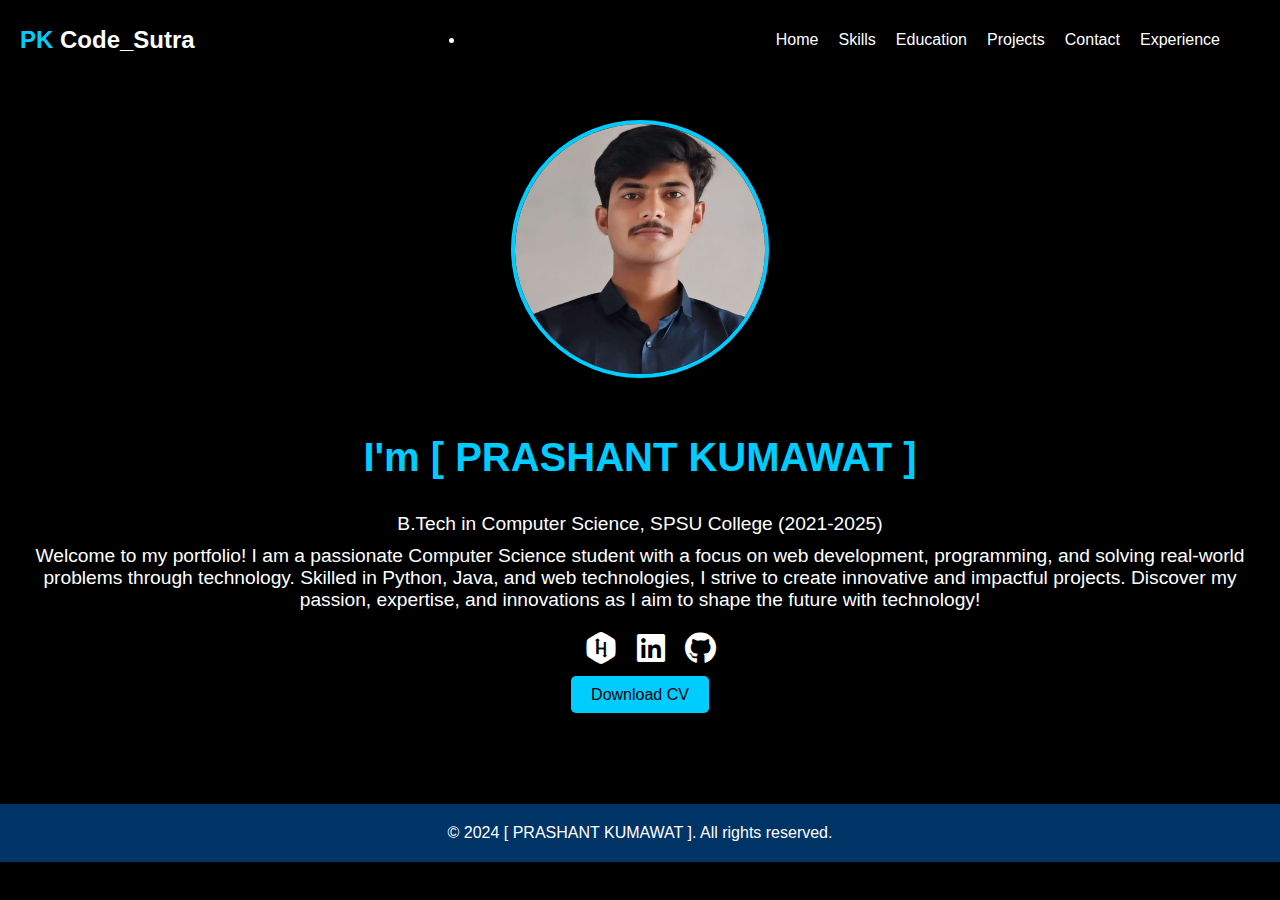
<file: index.html>
<!DOCTYPE html>
<html lang="en">
<head>
    <meta charset="UTF-8">
    <meta name="viewport" content="width=device-width, initial-scale=1.0">
    <title>Portfolio | Home</title>
    <link rel="stylesheet" href="CSS/style.CSS">
    <link rel="stylesheet" href="https://cdnjs.cloudflare.com/ajax/libs/font-awesome/5.15.4/css/all.min.css">
</head>
<body>
    <!-- Header -->
    <header>
        <div class="nav">
            <h1><span>PK</span> Code_Sutra</h1>
            <div class="menu-toggle" onclick="toggleMenu()">☰</div>
            <li><a></a></li>
            <nav>
                <ul id="nav-ul">
                    <li><a href="index.html">Home</a></li>
                    <li><a href="skills.html">Skills</a></li>
                    <li><a href="education.html">Education</a></li>
                    <li><a href="projects.html">Projects</a></li>
                    <li><a href="contact.html">Contact</a></li>
                    <li><a href="experience.html">Experience</a></li>
                    <li><a></a></li>
                    <li><a></a></li>
                    <li><a></a></li>
                    <li><a></a></li>
                </ul>
            </nav>
        </div>
    </header>

    <!-- Home Section -->
    <section class="hero">
        <div class="container">
            <img src="IMAGE/MY IMAGE.jpg" alt="Your Photo" class="profile-pic">
            <h2>I'm <span>[ PRASHANT KUMAWAT ]</span></h2>
            <p>B.Tech in Computer Science, SPSU College (2021-2025)</p>
            <p>Welcome to my portfolio! I am a passionate Computer Science student with a focus on web development, programming,
                and solving real-world problems through technology. Skilled in Python, Java, and web technologies,
                I strive to create innovative and impactful projects.
                Discover my passion, expertise, and innovations as I aim to shape the future with technology!</p>
            <div class="social-icons">
                <a href="https://leetcode.com/u/PR143_asH/" target="_blank"><i class="cib-leetcode"></i></a>
                <a href="https://www.hackerrank.com/profile/prashantkumawat4" target="_blank"><i class="fab fa-hackerrank"></i></a>
                <a href="https://www.linkedin.com/in/theprashant-kumawat-bba8aa267/" target="_blank"><i class="fab fa-linkedin"></i></a>
                <a href="https://github.com/ER-prashant-kumawat" target="_blank"><i class="fab fa-github"></i></a>
            </div>
            <br>
            <a href="https://drive.google.com/file/d/1u-QFXwc5mXP-_hpVIPaC4kNRT3-ic-FJ/view?usp=sharing" class="cv-btn" download>Download CV</a>
        </div>
    </section>

    <!-- Footer -->
    <footer>
        <p>© 2024 [ PRASHANT KUMAWAT ]. All rights reserved.</p>
    </footer>

    <!-- JavaScript -->
    <script>
        function toggleMenu() {
            const navMenu = document.querySelector('#nav-ul');
            const menuToggle = document.querySelector('.menu-toggle');
            navMenu.classList.toggle('active');
            menuToggle.classList.toggle('active');
        }
    </script>
</body>
</html>
</file>
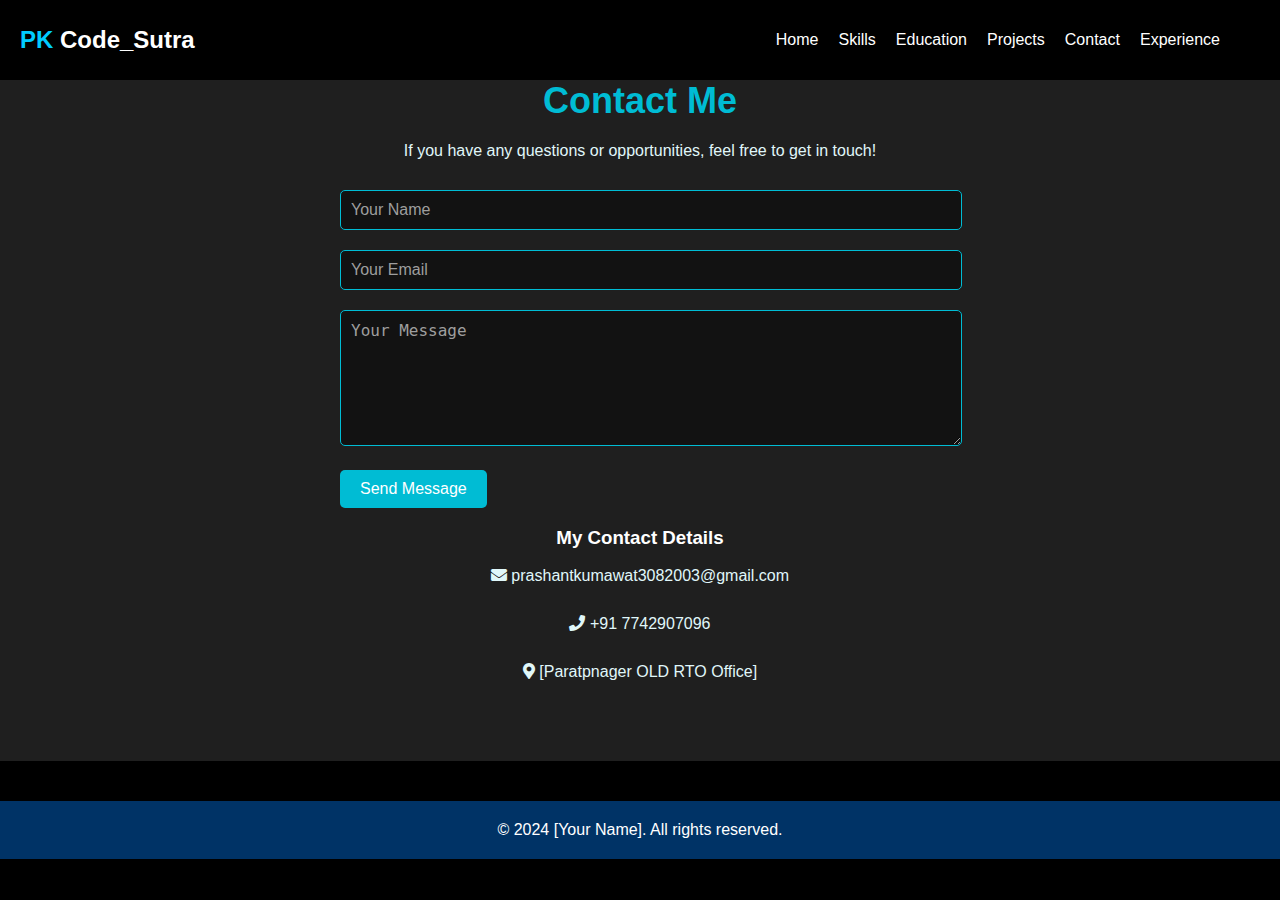
<file: contact.html>
<!DOCTYPE html>
<html lang="en">
<head>
    <meta charset="UTF-8">
    <meta name="viewport" content="width=device-width, initial-scale=1.0">
    <title>Portfolio | Contact</title>
    <link rel="stylesheet" href="CSS/style.CSS">
    <link rel="stylesheet" href="https://cdnjs.cloudflare.com/ajax/libs/font-awesome/5.15.4/css/all.min.css">
</head>
<body>
    <!-- Header -->
    <header>
        <div class="nav">
            <h1><span>PK</span> Code_Sutra</h1>
            <nav>
                <ul>
                    <li><a href="index.html">Home</a></li>
                    <li><a href="skills.html">Skills</a></li>
                    <li><a href="education.html">Education</a></li>
                    <li><a href="projects.html">Projects</a></li>
                    <li><a href="contact.html">Contact</a></li>
                    <li><a href="experience.html">Experience</a></li>
                    <li><a></a></li>
                    <li><a></a></li>
                    <li><a></a></li>
                    <li><a></a></li>
                </ul>
            </nav>
        </div>
    </header>

    <!-- Contact Section -->
    <section class="contact">
        <div class="container">
            <h2>Contact Me</h2>
            <p>If you have any questions or opportunities, feel free to get in touch!</p>

            <!-- Contact Form -->
            <form class="contact-form" netlify>
                <input type="text" name="name" placeholder="Your Name" required>
                <input type="email" name="email" placeholder="Your Email" required>
                <textarea name="message" rows="6" placeholder="Your Message" required></textarea>
                <button type="submit" class="send-btn">Send Message</button>
            </form>

            <!-- Contact Details -->
            <div class="contact-details">
                <h3>My Contact Details</h3>
                <p><i class="fas fa-envelope"></i> prashantkumawat3082003@gmail.com</p>
                <p><i class="fas fa-phone"></i> +91 7742907096</p>
                <p><i class="fas fa-map-marker-alt"></i> [Paratpnager OLD RTO Office]</p>
            </div>
        </div>
    </section>

    <!-- Footer -->
    <footer>
        <p>© 2024 [Your Name]. All rights reserved.</p>
    </footer>
</body>
</html>
</file>
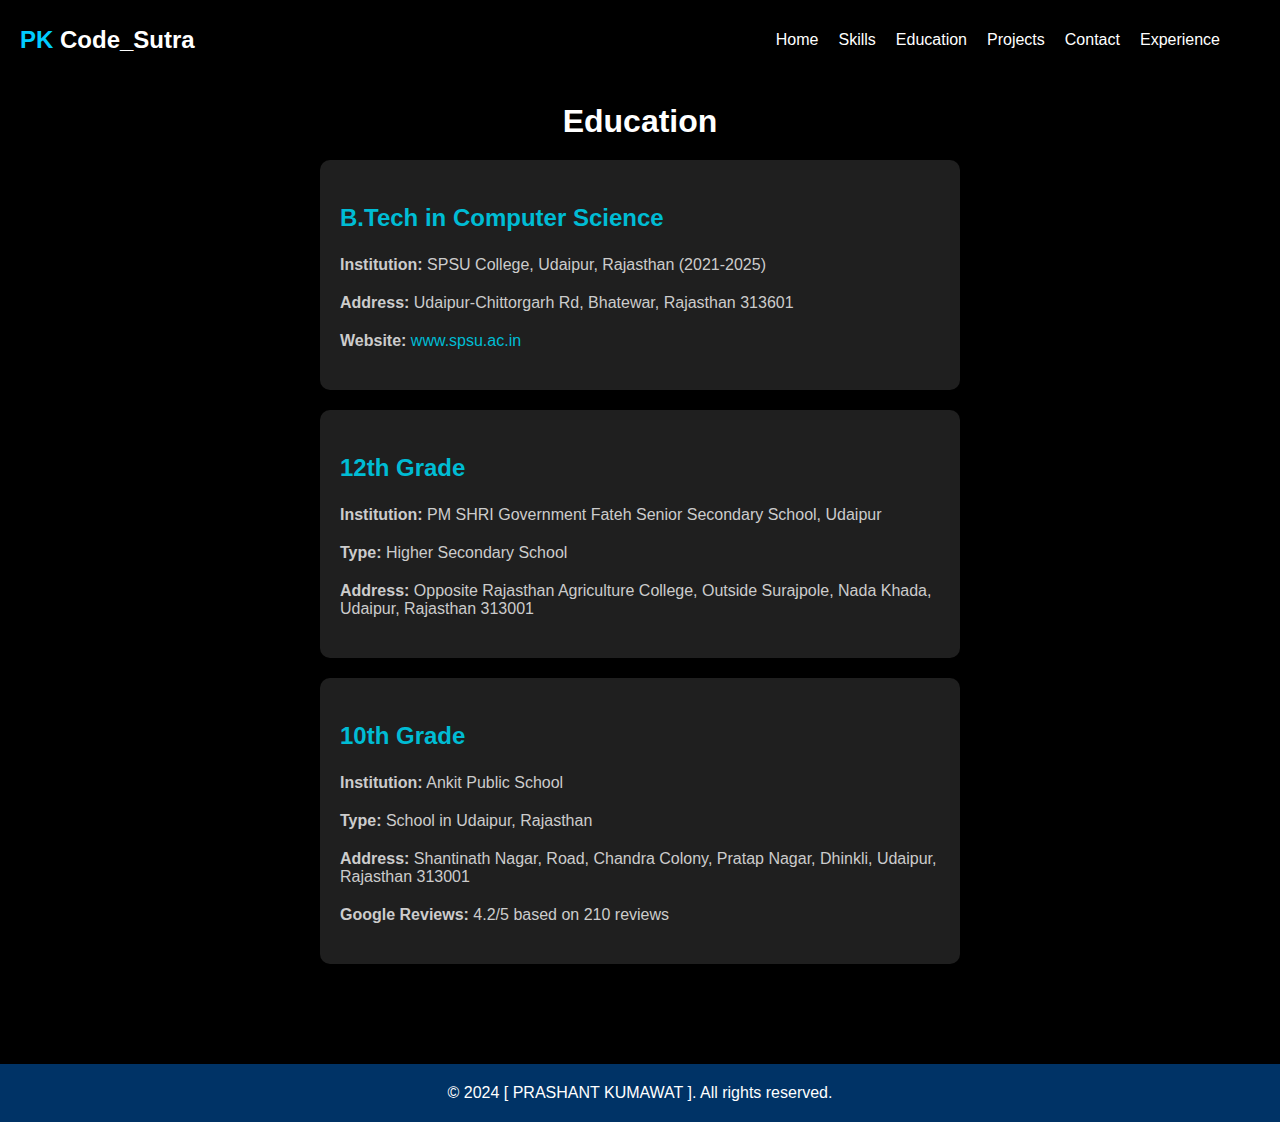
<file: education.html>
<!DOCTYPE html>
<html lang="en">
<head>
    <meta charset="UTF-8">
    <meta name="viewport" content="width=device-width, initial-scale=1.0">
    <title>Portfolio | Education</title>
    <link rel="stylesheet" href="CSS/style.CSS">
</head>
<body>
    <!-- Header -->
    <header>
        <div class="nav">
            <h1><span>PK</span> Code_Sutra</h1>
            <nav>
                <ul>
                    <li><a href="index.html">Home</a></li>
                    <li><a href="skills.html">Skills</a></li>
                    <li><a href="education.html">Education</a></li>
                    <li><a href="projects.html">Projects</a></li>
                    <li><a href="contact.html">Contact</a></li>
                    <li><a href="experience.html">Experience</a></li>
                    <li><a></a></li>
                    <li><a></a></li>
                    <li><a></a></li>
                    <li><a></a></li>
                </ul>
            </nav>
        </div>
    </header>

    <!-- Education Section -->
    <section class="section">
        <br>
        <br>
        <h2>Education</h2>
        
        <!-- B.Tech Section -->
        <div class="content-container">
            <h3>B.Tech in Computer Science</h3>
            <p><strong>Institution:</strong> SPSU College, Udaipur, Rajasthan (2021-2025)</p>
            <p><strong>Address:</strong> Udaipur-Chittorgarh Rd, Bhatewar, Rajasthan 313601</p>
            <p><strong>Website:</strong> <a href="https://www.spsu.ac.in/" target="_blank">www.spsu.ac.in</a></p>
        </div>

        <!-- 12th Grade Section -->
        <div class="content-container">
            <h3>12th Grade</h3>
            <p><strong>Institution:</strong> PM SHRI Government Fateh Senior Secondary School, Udaipur</p>
            <p><strong>Type:</strong> Higher Secondary School</p>
            <p><strong>Address:</strong> Opposite Rajasthan Agriculture College, Outside Surajpole, Nada Khada, Udaipur, Rajasthan 313001</p>
        </div>

        <!-- 10th Grade Section -->
        <div class="content-container">
            <h3>10th Grade</h3>
            <p><strong>Institution:</strong> Ankit Public School</p>
            <p><strong>Type:</strong> School in Udaipur, Rajasthan</p>
            <p><strong>Address:</strong> Shantinath Nagar, Road, Chandra Colony, Pratap Nagar, Dhinkli, Udaipur, Rajasthan 313001</p>
            <p><strong>Google Reviews:</strong> 4.2/5 based on 210 reviews</p>
        </div>
    </section>

    <!-- Footer -->
    <footer>
        <p>© 2024 [ PRASHANT KUMAWAT ]. All rights reserved.</p>
    </footer>
</body>
</html>
</file>
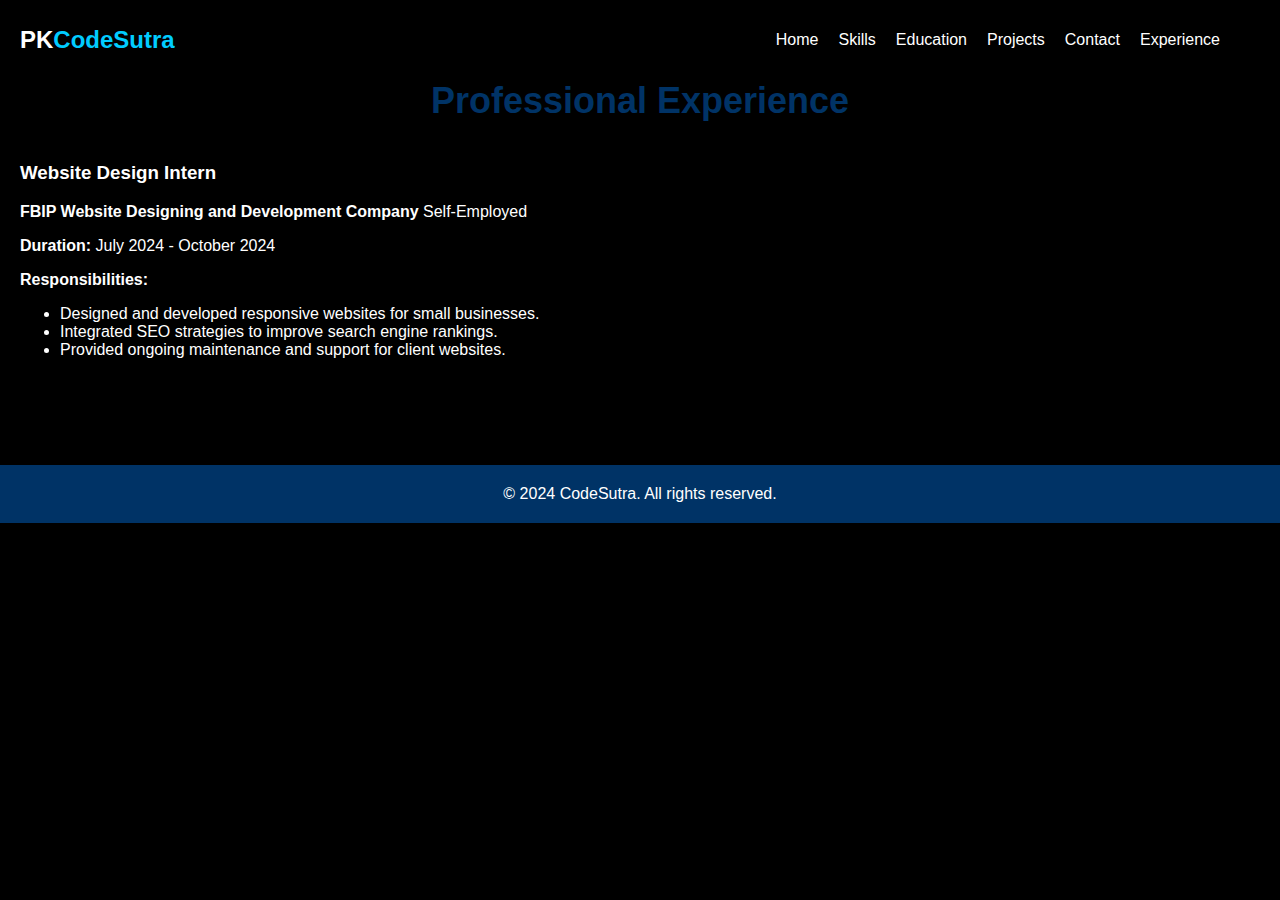
<file: Experience.html>
<!DOCTYPE html>
<html lang="en">
<head>
    <meta charset="UTF-8">
    <meta name="viewport" content="width=device-width, initial-scale=1.0">
    <title>Portfolio | Experience</title>
    <link rel="stylesheet" href="CSS/style.CSS">
</head>
<body>
    <!-- Header -->
    <header>
        <div class="nav">
            <h1>PK<span>CodeSutra</span></h1>
            <nav>
                <ul>
                    <li><a href="index.html">Home</a></li>
                    <li><a href="skills.html">Skills</a></li>
                    <li><a href="education.html">Education</a></li>
                    <li><a href="projects.html">Projects</a></li>
                    <li><a href="contact.html">Contact</a></li>
                    <li><a href="experience.html">Experience</a></li>
                    <li><a></a></li>
                    <li><a></a></li>
                    <li><a></a></li>
                    <li><a></a></li>
                    
                    
                </ul>
            </nav>
        </div>
    </header>

    <!-- Experience Section -->
    <section class="experience">
        <div class="container">
            <h2>Professional Experience</h2>

            <!-- Experience 2 -->
            <div class="experience-card">
                <h3>Website Design Intern</h3>
                <p><strong>FBIP Website Designing and Development Company</strong> Self-Employed</p>
                <p><strong>Duration:</strong> July 2024 - October 2024</p>
                <p><strong>Responsibilities:</strong></p>
                <ul>
                    <li>Designed and developed responsive websites for small businesses.</li>
                    <li>Integrated SEO strategies to improve search engine rankings.</li>
                    <li>Provided ongoing maintenance and support for client websites.</li>
                </ul>
            </div>
        </div>
    </section>

    <!-- Footer -->
    <footer>
        <p>© 2024 CodeSutra. All rights reserved.</p>
    </footer>
</body>
</html>
</file>
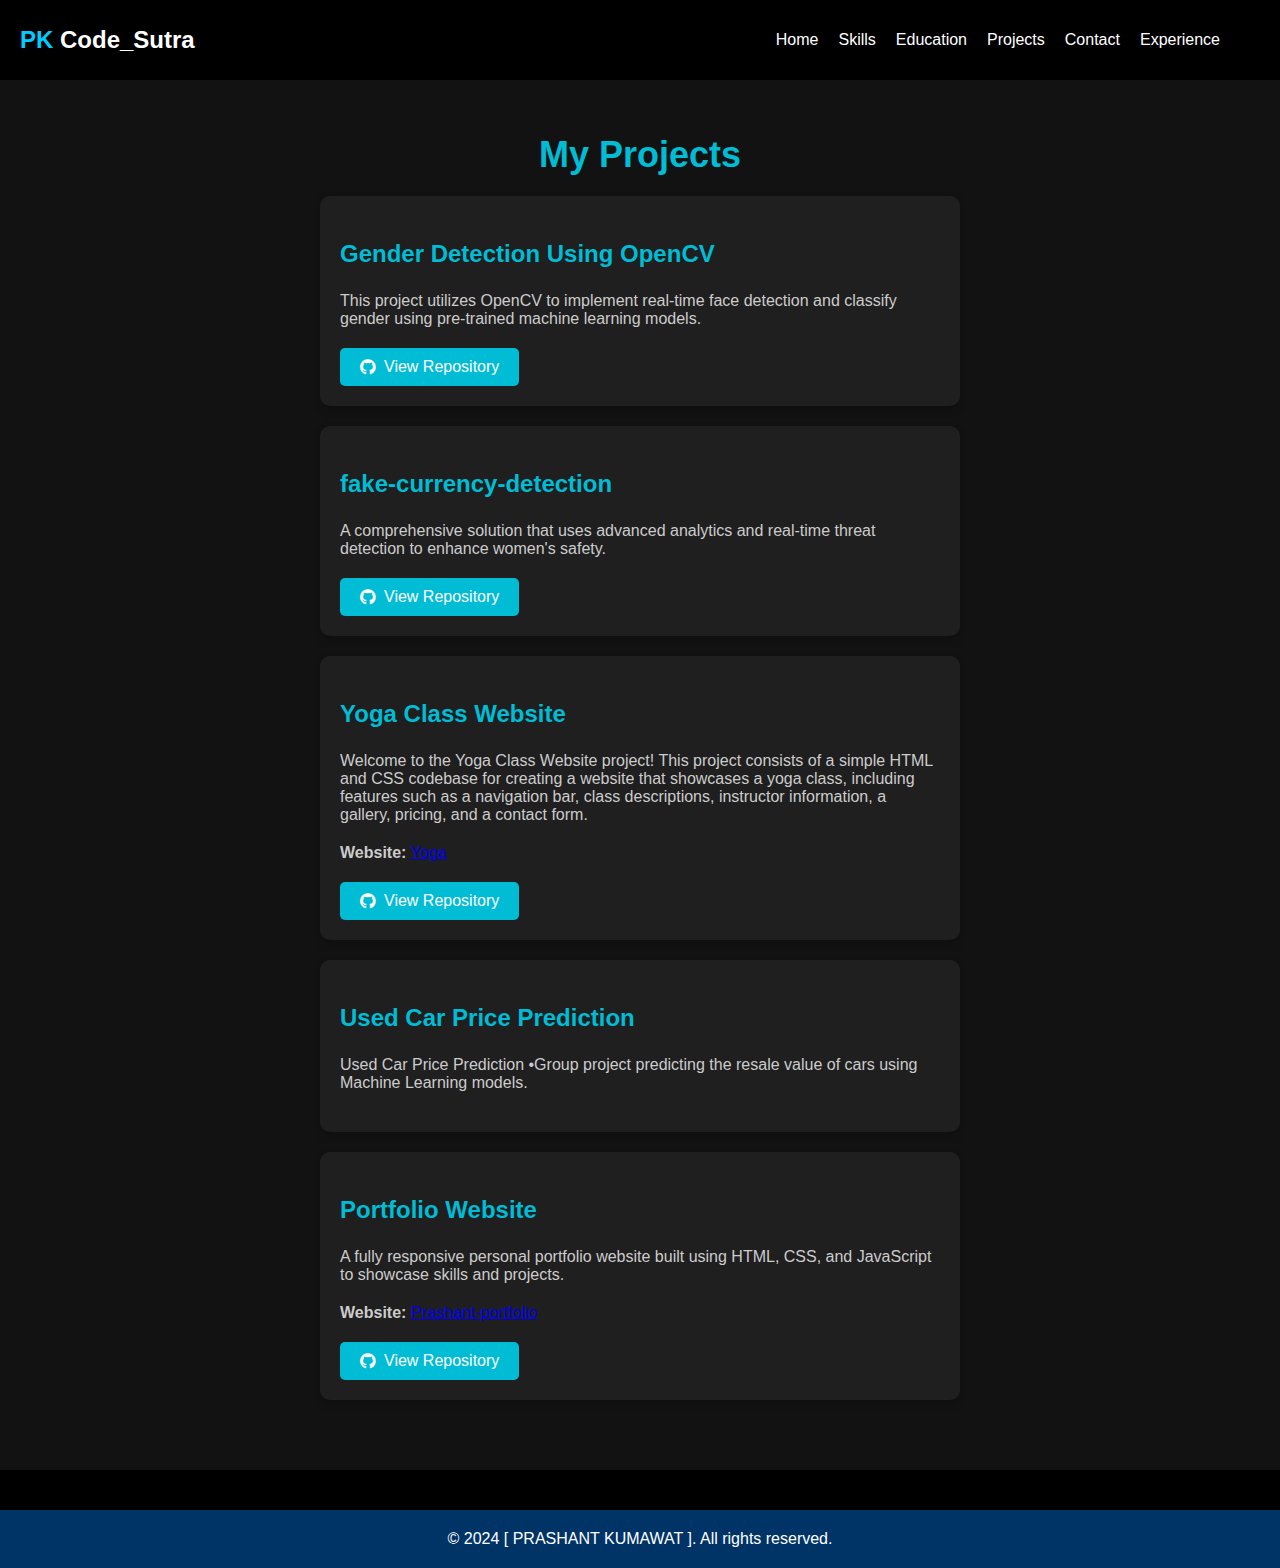
<file: projects.html>
<!DOCTYPE html>
<html lang="en">

<head>
    <meta charset="UTF-8">
    <meta name="viewport" content="width=device-width, initial-scale=1.0">
    <title>Portfolio | Projects</title>
    <link rel="stylesheet" href="CSS/style.CSS">
    <link rel="stylesheet" href="https://cdnjs.cloudflare.com/ajax/libs/font-awesome/5.15.4/css/all.min.css">
</head>

<body>
    <!-- Header -->
    <header>
        <div class="nav">
            <h1><span>PK</span> Code_Sutra</h1>
            <nav>
                <ul>
                    <li><a href="index.html">Home</a></li>
                    <li><a href="skills.html">Skills</a></li>
                    <li><a href="education.html">Education</a></li>
                    <li><a href="projects.html">Projects</a></li>
                    <li><a href="contact.html">Contact</a></li>
                    <li><a href="experience.html">Experience</a></li>
                    <li><a></a></li>
                    <li><a></a></li>
                    <li><a></a></li>
                    <li><a></a></li>
                </ul>
            </nav>
        </div>
    </header>

    <!-- Projects Section -->
    <section class="projects">
        <div class="container">
            <br>
            <br>
            <br>
            <h2>My Projects</h2>

            <!-- Project 1 -->
            <div class="project-card">
                <h3>Gender Detection Using OpenCV</h3>
                <p>This project utilizes OpenCV to implement real-time face detection and classify gender using
                    pre-trained machine learning models.</p>
                <a href="https://github.com/ER-prashant-kumawat/gender-detection" target="_blank" class="repo-link">
                    <i class="fab fa-github"></i> View Repository
                </a>
            </div>

            <!-- Project 2 -->
            <div class="project-card">
                <h3>fake-currency-detection</h3>
                <p>A comprehensive solution that uses advanced analytics and real-time threat detection to enhance
                    women's safety.</p>
                <a href="https://github.com/ER-prashant-kumawat/fake-currency-detection-" target="_blank"
                    class="repo-link">
                    <i class="fab fa-github"></i> View Repository
                </a>
            </div>


            <!-- Project 3 -->
            <div class="project-card">
                <h3>Yoga Class Website</h3>
                <p>Welcome to the Yoga Class Website project! This project consists of a simple HTML and CSS codebase
                    for creating a website that showcases a yoga class,
                    including features such as a navigation bar, class descriptions, instructor information, a gallery,
                    pricing, and a contact form.</p>
                <p><strong>Website:</strong> <a href="https://er-prashant-kumawat.github.io/yogaclass.github.io/"
                        target="_blank">Yoga</a></p>
                <a href="https://er-prashant-kumawat.github.io/yogaclass.github.io/" target="_blank" class="repo-link">
                    <i class="fab fa-github"></i> View Repository
                </a>
            </div>

            <!-- Project 4 -->
            <div class="project-card">
                <h3>Used Car Price Prediction</h3>
                <p>Used Car Price Prediction
                    •Group project predicting the resale value of cars
                    using Machine Learning models.</p>
                </a>
            </div>

            <!-- Project 5 -->
            <div class="project-card">
                <h3>Portfolio Website</h3>
                <p>A fully responsive personal portfolio website built using HTML, CSS, and JavaScript to showcase
                    skills and projects.</p>
                <p><strong>Website:</strong> <a href="https://er-prashant-kumawat.github.io/Prashant-portfolio/"
                        target="_blank">Prashant-portfolio</a></p>
                <a href="https://github.com/ER-prashant-kumawat/Prashant-portfolio" target="_blank" class="repo-link">

                    <i class="fab fa-github"></i> View Repository
                </a>
            </div>
        </div>
    </section>

    <!-- Footer -->
    <footer>
        <p>© 2024 [ PRASHANT KUMAWAT ]. All rights reserved.</p>
    </footer>
</body>

</html>
</file>
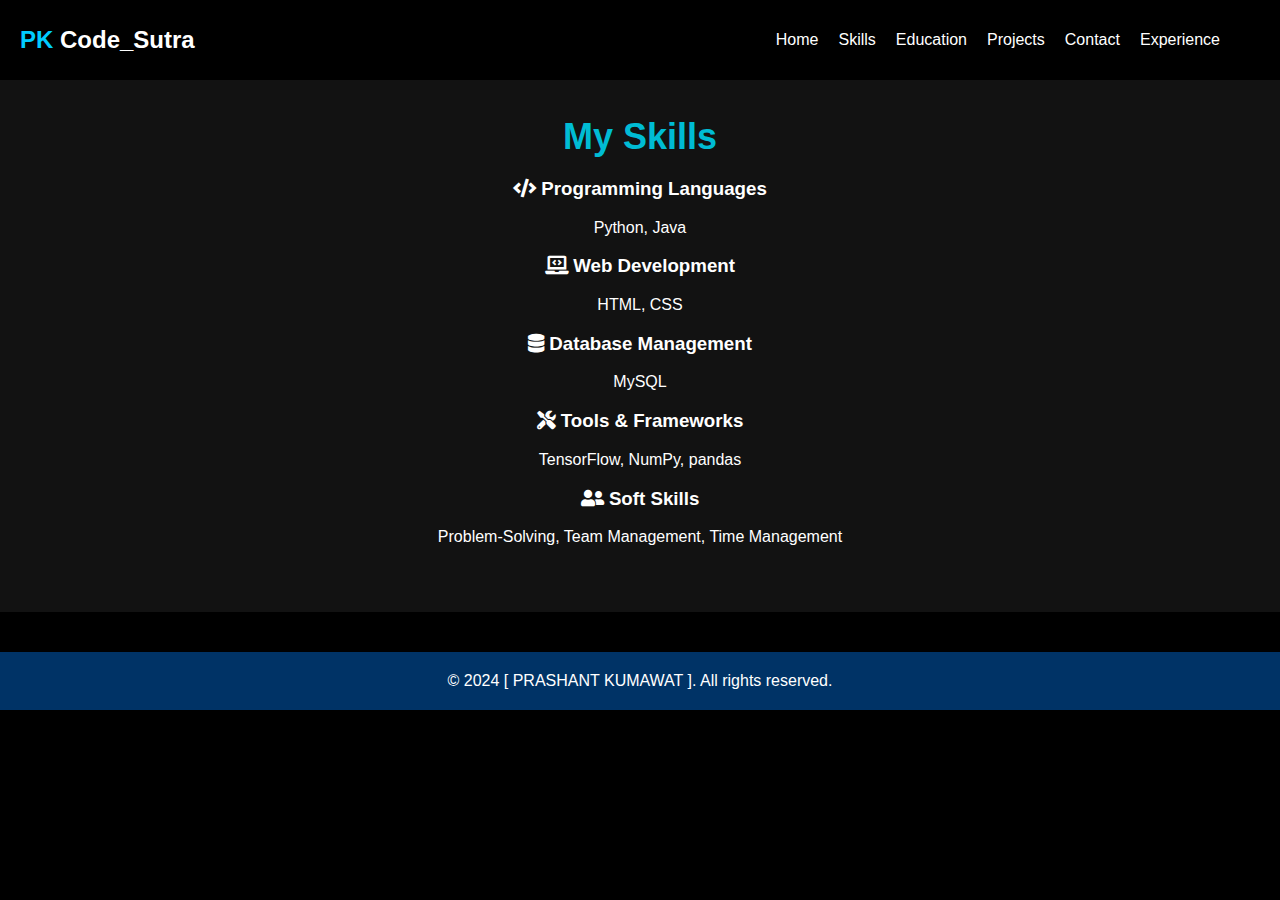
<file: skills.html>
<!DOCTYPE html>
<html lang="en">
<head>
    <meta charset="UTF-8">
    <meta name="viewport" content="width=device-width, initial-scale=1.0">
    <title>Portfolio | Skills</title>
    <link rel="stylesheet" href="CSS/style.CSS">
    <link rel="stylesheet" href="https://cdnjs.cloudflare.com/ajax/libs/font-awesome/5.15.4/css/all.min.css">
</head>
<body>
    <!-- Header -->
    <header>
        <div class="nav">
            <h1><span>PK</span> Code_Sutra</h1>
            <nav>
                <ul>
                    <li><a href="index.html">Home</a></li>
                    <li><a href="skills.html">Skills</a></li>
                    <li><a href="education.html">Education</a></li>
                    <li><a href="projects.html">Projects</a></li>
                    <li><a href="contact.html">Contact</a></li>
                    <li><a href="experience.html">Experience</a></li>
                    <li><a></a></li>
                    <li><a></a></li>
                    <li><a></a></li>
                    <li><a></a></li>
                </ul>
            </nav>
        </div>
    </header>
    <br>
    <!-- Skills Section -->
    <section class="skills">
        <div class="container">
            <br>
            <h2>My Skills</h2>

            <!-- Programming Languages -->
            <div class="skill-category">
                <h3><i class="fas fa-code"></i> Programming Languages</h3>
                <p>Python, Java</p>
            </div>
            <!-- Web Development -->
            <div class="skill-category">
                <h3><i class="fas fa-laptop-code"></i> Web Development</h3>
                <p>HTML, CSS</p>
            </div>
            <!-- Database Management -->
            <div class="skill-category">
                <h3><i class="fas fa-database"></i> Database Management</h3>
                <p>MySQL</p>
            </div>
            <!-- Tools & Frameworks -->
            <div class="skill-category">
                <h3><i class="fas fa-tools"></i> Tools & Frameworks</h3>
                <p>TensorFlow, NumPy, pandas</p>
            </div>
            <!-- Soft Skills -->
            <div class="skill-category">
                <h3><i class="fas fa-user-friends"></i> Soft Skills</h3>
                <p>Problem-Solving, Team Management, Time Management</p>
            </div>
        </div>
    </section>

    <!-- Footer -->
    <footer>
        <p>© 2024 [ PRASHANT KUMAWAT ]. All rights reserved.</p>
    </footer>
</body>
</html>
</file>
<file: CSS/style.CSS>
/* General Styles */
body {
    margin: 0;
    padding: 0;
    font-family: 'Arial', sans-serif;
    background-color: #000;
    color: #fff;
}

header {
    position: fixed;
    top: 0;
    width: 100%;
    background: #000;
    padding: 10px 20px;
    z-index: 1000;
}

header .nav {
    display: flex;
    justify-content: space-between;
    align-items: center;
}

header h1 {
    font-size: 1.5rem;
    color: #fff;
}

header h1 span {
    color: #00ccff;
}

header ul {
    list-style: none;
    display: flex;
    gap: 20px;
}

header ul li a {
    text-decoration: none;
    color: #fff;
    font-size: 1rem;
    transition: color 0.3s;
}

header ul li a:hover {
    color: #00ccff;
}

/* Hamburger Menu Styles */
.menu-toggle {
    display: none;
    cursor: pointer;
    color: #fff;
    font-size: 1.8rem;
    position: absolute;
    right: 20px;
    top: 15px;
}

.menu-toggle.active {
    color: #00ccff;
}

header ul {
    list-style: none;
    display: flex;
    gap: 20px;
    flex-direction: row;
    justify-content: center;
}

@media (max-width: 333px) {
    header ul {
        flex-direction: column;
        display: none;
        width: 100%;
        background: #000;
        position: absolute;
        top: 60px;
        left: 0;
        padding: 10px 0;
    }

    header ul.active {
        display: flex;
    }

    .menu-toggle {
        display: block;
    }
}


.hero {
    margin-top: 60px;
    text-align: center;
    padding: 60px 20px;
}

.hero .profile-pic {
    width: 250px;
    height: 250px;
    border-radius: 50%;
    border: 4px solid #00ccff;
    margin-bottom: 20px;
}

.hero h2 {
    font-size: 2.5rem;
    color: #00ccff;
}

.hero p {
    font-size: 1.2rem;
    margin: 10px 0;
}

.cv-btn {
    padding: 10px 20px;
    background: #00ccff;
    color: #000;
    text-decoration: none;
    border-radius: 5px;
    transition: background 0.3s;
}

.cv-btn:hover {
    background: #0099cc;
}

.section {
    padding: 40px 20px;
    text-align: center;
}

.section h2 {
    font-size: 2rem;
    margin-bottom: 20px;
}

.section .content {
    max-width: 800px;
    margin: 0 auto;
    text-align: left;
}

footer {
    background: #000;
    text-align: center;
    padding: 10px 0;
    margin-top: 20px;
    color: #fff;
}

/* Social Icons */
.social-icons {
    display: flex;
    justify-content: center;
    gap: 20px;
    margin-top: 20px;
}

.social-icons a {
    color: #ffffff;
    font-size: 32px;
    transition: transform 0.3s ease, color 0.3s ease;
}

.social-icons a:hover {
    transform: scale(1.2);
    color: #00bcd4;
}

/* Projects Section */
.projects {
    padding: 50px 20px;
    background-color: #121212;
    color: #ffffff;
    text-align: center;
}

.projects h2 {
    font-size: 36px;
    margin-bottom: 20px;
    color: #00bcd4;
}

.project-card {
    background-color: #1f1f1f;
    border-radius: 10px;
    margin: 20px auto;
    padding: 20px;
    max-width: 600px;
    text-align: left;
    box-shadow: 0 4px 8px rgba(0, 0, 0, 0.2);
}

.project-card h3 {
    font-size: 24px;
    color: #00bcd4;
}

.project-card p {
    font-size: 16px;
    margin: 10px 0 20px;
    color: #cccccc;
}

.repo-link {
    display: inline-flex;
    align-items: center;
    text-decoration: none;
    color: #ffffff;
    font-size: 16px;
    background-color: #00bcd4;
    padding: 10px 20px;
    border-radius: 5px;
    transition: background-color 0.3s ease, transform 0.3s ease;
}

.repo-link i {
    margin-right: 8px;
}

.repo-link:hover {
    background-color: #0097a7;
    transform: translateY(-3px);
}

/* Education Section */
.education {
    padding: 50px 20px;
    background-color: #121212;
    color: #ffffff;
    text-align: center;
}

.education h2 {
    font-size: 36px;
    margin-bottom: 20px;
    color: #00bcd4;
}

.content-container {
    background-color: #1f1f1f;
    border-radius: 10px;
    margin: 20px auto;
    padding: 20px;
    max-width: 600px;
    text-align: left;
    box-shadow: 0 4px 8px rgba(0, 0, 0, 0.2);
}

.content-container h3 {
    font-size: 24px;
    color: #00bcd4;
}

.content-container p {
    font-size: 16px;
    margin: 10px 0 20px;
    color: #cccccc;
}

.content-container a {
    color: #00bcd4;
    text-decoration: none;
}

.content-container a:hover {
    text-decoration: underline;
}

/* Skills Section */
.skills {
    padding: 50px 20px;
    background-color: #121212;
    color: #ffffff;
    text-align: center;
}

.skills h2 {
    font-size: 36px;
    margin-bottom: 20px;
    color: #00bcd4;
}

/* Contact Section */
.contact {
    padding: 50px 20px;
    background-color: #1f1f1f;
    color: #ffffff;
    text-align: center;
}

.contact h2 {
    font-size: 36px;
    color: #00bcd4;
    margin-bottom: 20px;
}

.contact p {
    font-size: 16px;
    color: #e0f7fa;
    margin-bottom: 30px;
}

.contact-form {
    max-width: 600px;
    margin: 0 auto;
    text-align: left;
}

.contact-form input,
.contact-form textarea {
    width: 100%;
    padding: 10px;
    margin-bottom: 20px;
    border: 1px solid #00bcd4;
    border-radius: 5px;
    background-color: #121212;
    color: #ffffff;
    font-size: 16px;
}

.contact-form input::placeholder,
.contact-form textarea::placeholder {
    color: #9e9e9e;
}

.contact-form .send-btn {
    background-color: #00bcd4;
    color: #ffffff;
    padding: 10px 20px;
    border: none;
    border-radius: 5px;
    cursor: pointer;
    font-size: 16px;
    transition: background-color 0.3s ease, transform 0.3s ease;
}

.contact-form .send-btn:hover {
    background-color: #0097a7;
    transform: translateY(-3px);
}

/* Experience Section */
.experience {
    padding: 50px 20px;
}

.experience h2 {
    font-size: 36px;
    text-align: center;
    margin-bottom: 40px;
    color: #003366;
}

.experience-container {
    max-width: 800px;
    margin: 0 auto;
    background-color: #ffffff;
    box-shadow: 0 4px 8px rgba(0, 0, 0, 0.1);
    border-radius: 8px;
    padding: 20px;
}

.role {
    border-bottom: 1px solid #ddd;
    padding: 20px 0;
}

.role:last-child {
    border-bottom: none;
}

.role h3 {
    font-size: 24px;
    margin: 0;
    color: #003366;
}

.role p {
    font-size: 16px;
    line-height: 1.6;
    margin: 10px 0;
}

.role .company {
    font-weight: bold;
    font-size: 18px;
    color: #006699;
}

.role .duration {
    font-style: italic;
    font-size: 14px;
    color: #555;
}

/* Footer */
footer {
    text-align: center;
    padding: 20px;
    background-color: #003366;
    color: #fff;
    margin-top: 40px;
}

footer p {
    margin: 0;
}
</file>
